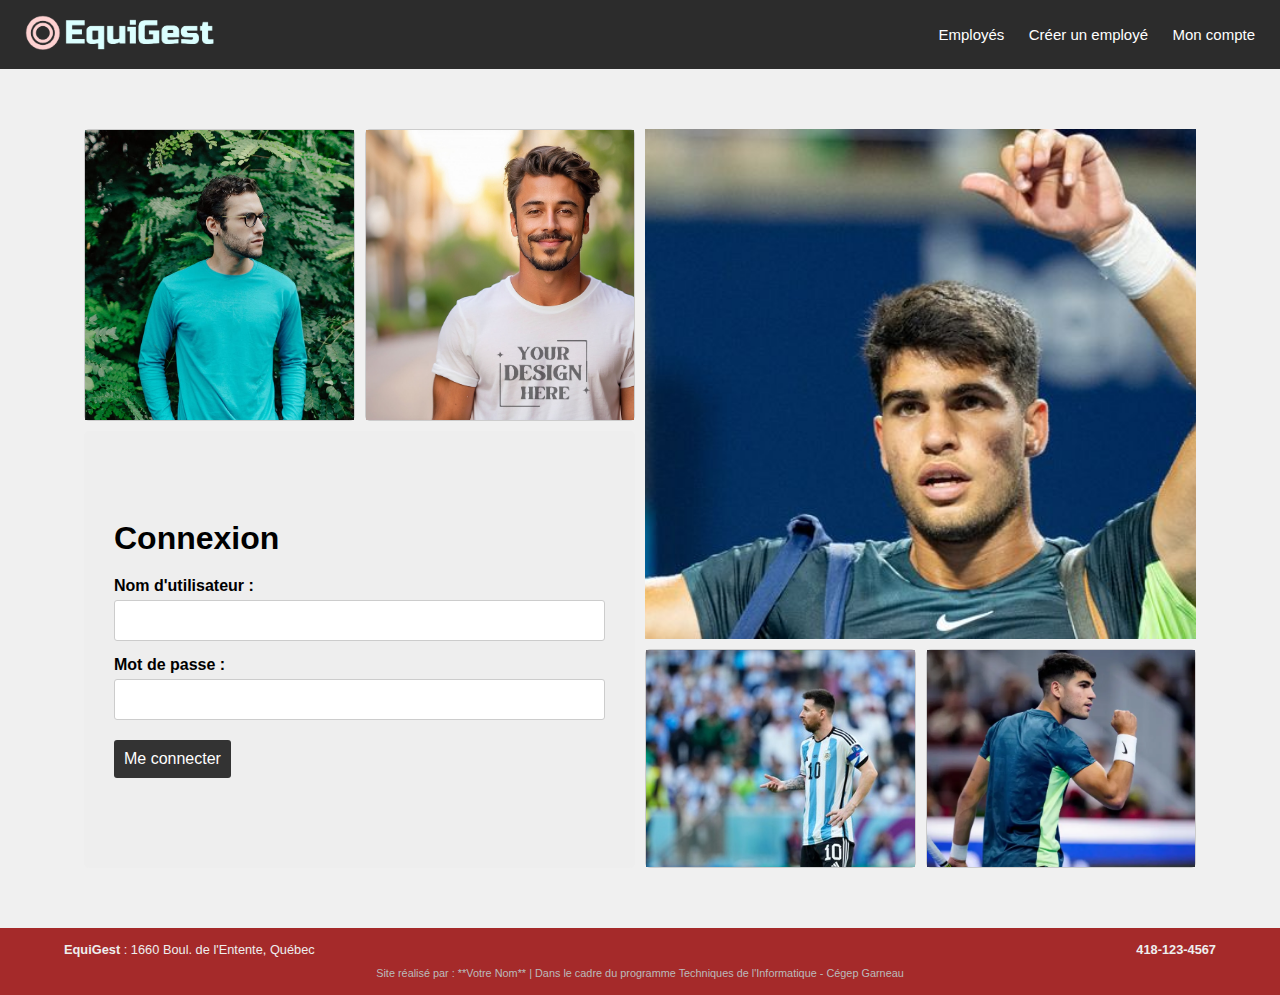
<file: index.html>
<!DOCTYPE html>
<html lang="fr">
<head>
    <meta charset="utf-8" />
    <meta name="viewport" content="width=device-width, initial-scale=1.0" />
    <title>Connexion - EquiGest</title>
    <link rel="stylesheet" href="css/normalize.css" />
    <link rel="stylesheet" href="css/style.css" />
</head>

<body>

    <header class="header">
        <div class="header-logo">
            <a href="index.html"> <img src="img/equigest-logo-pale.png" alt="Logo ÉquiGest"></a>
        </div>

        <nav class="header-nav">
            <a href="employe.html">Employés</a>
            <a href="creerunemploye.html">Créer un employé</a>
            <a href="moncompte.html">Mon compte</a>
        </nav>
    </header>

    <main class="main-content">
        <div class="container">
            <div class="grid-container">

                <div class="left-column">

                    <div class="small-images-left">
                        <div class="image-placeholder-small">
                            <img src="img/1.jpg" alt="Image 1">
                        </div>
                        <div class="image-placeholder-small">
                            <img src="img/2.jpg" alt="Image 2">
                        </div>
                    </div>

                    <div class="connexion-form-container">
                        <section class="connexion">
                            <h2>Connexion</h2>
                            <form action="#" method="POST">
                                <label for="utilisateur">Nom d'utilisateur :</label>
                                <input type="text" id="utilisateur" name="utilisateur" required />

                                <label for="motdepasse">Mot de passe :</label>
                                <input type="password" id="motdepasse" name="motdepasse" required />

                                <button type="submit" class="btn-connexion">Me connecter</button>
                            </form>
                        </section>
                    </div>
                </div>

                <div class="right-column">

                    <div class="image-placeholder-large">
                        <img src="img/5.jpg" alt="Image 5">
                    </div>

                    <div class="small-images-right">
                        <div class="image-placeholder-small">
                            <img src="img/3.jpg" alt="Image 3">
                        </div>
                        <div class="image-placeholder-small">
                            <img src="img/4.webp" alt="Image 4">
                        </div>
                    </div>

                </div>

            </div>
        </div>
    </main>

    <footer class="footer">
        <div class="footer-content-top">
            <p><strong>EquiGest</strong> : 1660 Boul. de l'Entente, Québec</p>
            <span class="phone-number">418-123-4567</span>
        </div>
        <div class="footer-content-bottom">
            <p>
                Site réalisé par : **Votre Nom** | Dans le cadre du programme
                Techniques de l'Informatique - Cégep Garneau
            </p>
        </div>
    </footer>

</body>
</html>
</file>
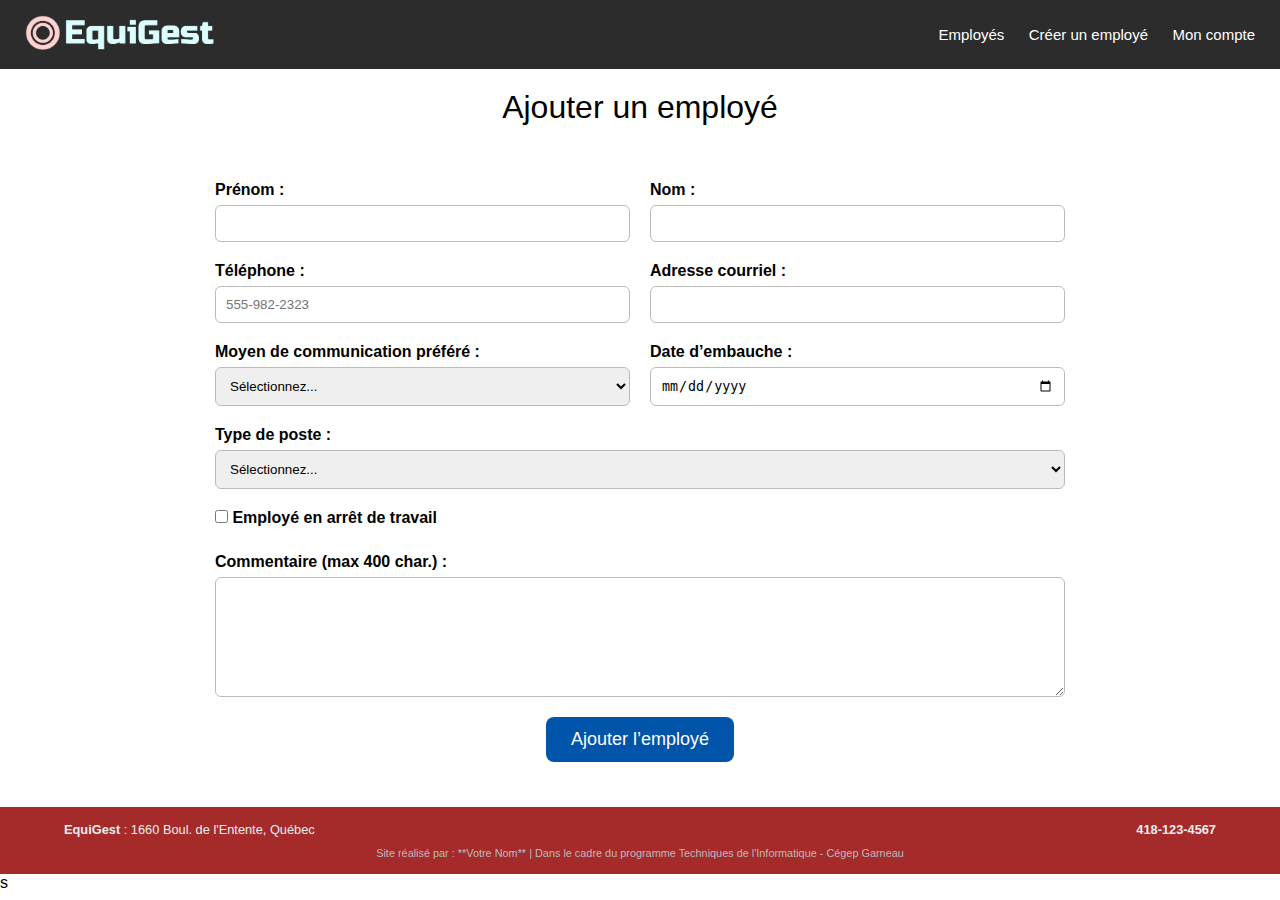
<file: creerunemploye.html>
<!DOCTYPE html>
<html lang="fr">
<head>
    <meta charset="UTF-8">
    <meta name="viewport" content="width=device-width, initial-scale=1.0">
    <title>Ajouter un employé</title>
    <link rel="stylesheet" href="css/style.css">
</head>

<body>
    <header class="header">
    <div class="header-logo">
       <a href="index.html"> <img src="img/equigest-logo-pale.png" alt="Logo ÉquiGest"></a>
  
    </div>

    <nav class="header-nav">
        <a href="employéé.html">Employés</a>
        <a href="creerunemploye.html">Créer un employé</a>
        <a href="moncompte.html">Mon compte</a>
    </nav>
</header>
<main class="container">

    <h1>Ajouter un employé</h1>

    <form class="formulaire" 
          action="https://nrichardgarneau.pythonanywhere.com/" 
          method="dialog">

        <!-- Prénom -->
        <div class="champ">
            <label for="prenom">Prénom :</label>
            <input type="text" id="prenom" name="prenom" required>
        </div>

        <!-- Nom -->
        <div class="champ">
            <label for="nom">Nom :</label>
            <input type="text" id="nom" name="nom" required>
        </div>

        <!-- Téléphone -->
        <div class="champ">
            <label for="telephone">Téléphone :</label>
            <input type="tel" id="telephone" name="telephone" placeholder="555-982-2323" required>
        </div>

        <!-- Courriel -->
        <div class="champ">
            <label for="email">Adresse courriel :</label>
            <input type="email" id="email" name="email" required>
        </div>

        <!-- Moyen de communication préféré -->
        <div class="champ">
            <label for="communication">Moyen de communication préféré :</label>
            <select id="communication" name="communication" required>
                <option value="">Sélectionnez...</option>
                <option>Téléphone</option>
                <option>Texto</option>
                <option>Courriel</option>
                <option>Poste</option>
            </select>
        </div>

        <!-- Date d’embauche -->
        <div class="champ">
            <label for="embauche">Date d’embauche :</label>
            <input type="date" id="embauche" name="embauche" required>
        </div>

        <!-- Type de poste -->
        <div class="champ large">
            <label for="poste">Type de poste :</label>
            <select id="poste" name="poste" required>
                <option value="">Sélectionnez...</option>
                <option>Direction</option>
                <option>Administration</option>
                <option>Marketing</option>
                <option>Ressources humaines</option>
                <option>Gestion de projet</option>
                <option>Vente</option>
                <option>Finance</option>
                <option>Manutention</option>
                <option>Informatique</option>
                <option>Design</option>
                <option>Ingénierie</option>
                <option>Journalier</option>
                <option>Junior</option>
            </select>
        </div>

        <!-- Arrêt de travail -->
        <div class="champ large">
            <label><input type="checkbox" name="arret"> Employé en arrêt de travail</label>
        </div>

        <!-- Commentaire -->
        <div class="champ large">
            <label for="commentaire">Commentaire (max 400 char.) :</label>
            <textarea id="commentaire" name="commentaire" maxlength="400"></textarea>
        </div>

        <!-- Bouton -->
        <div class="submit-container">
            <button type="submit" class="btn-submit">Ajouter l’employé</button>
        </div>

    </form>
    </main>
    </main>

    <footer class="footer">
      <div class="footer-content-top">
        <p><strong>EquiGest</strong> : 1660 Boul. de l'Entente, Québec</p>
        <span class="phone-number">418-123-4567</span>
      </div>
      <div class="footer-content-bottom">
        <p>
          Site réalisé par : **Votre Nom** | Dans le cadre du programme
          Techniques de l'Informatique - Cégep Garneau
        </p>
      </div>
    </footer>
</body>
</html>
s
</file>
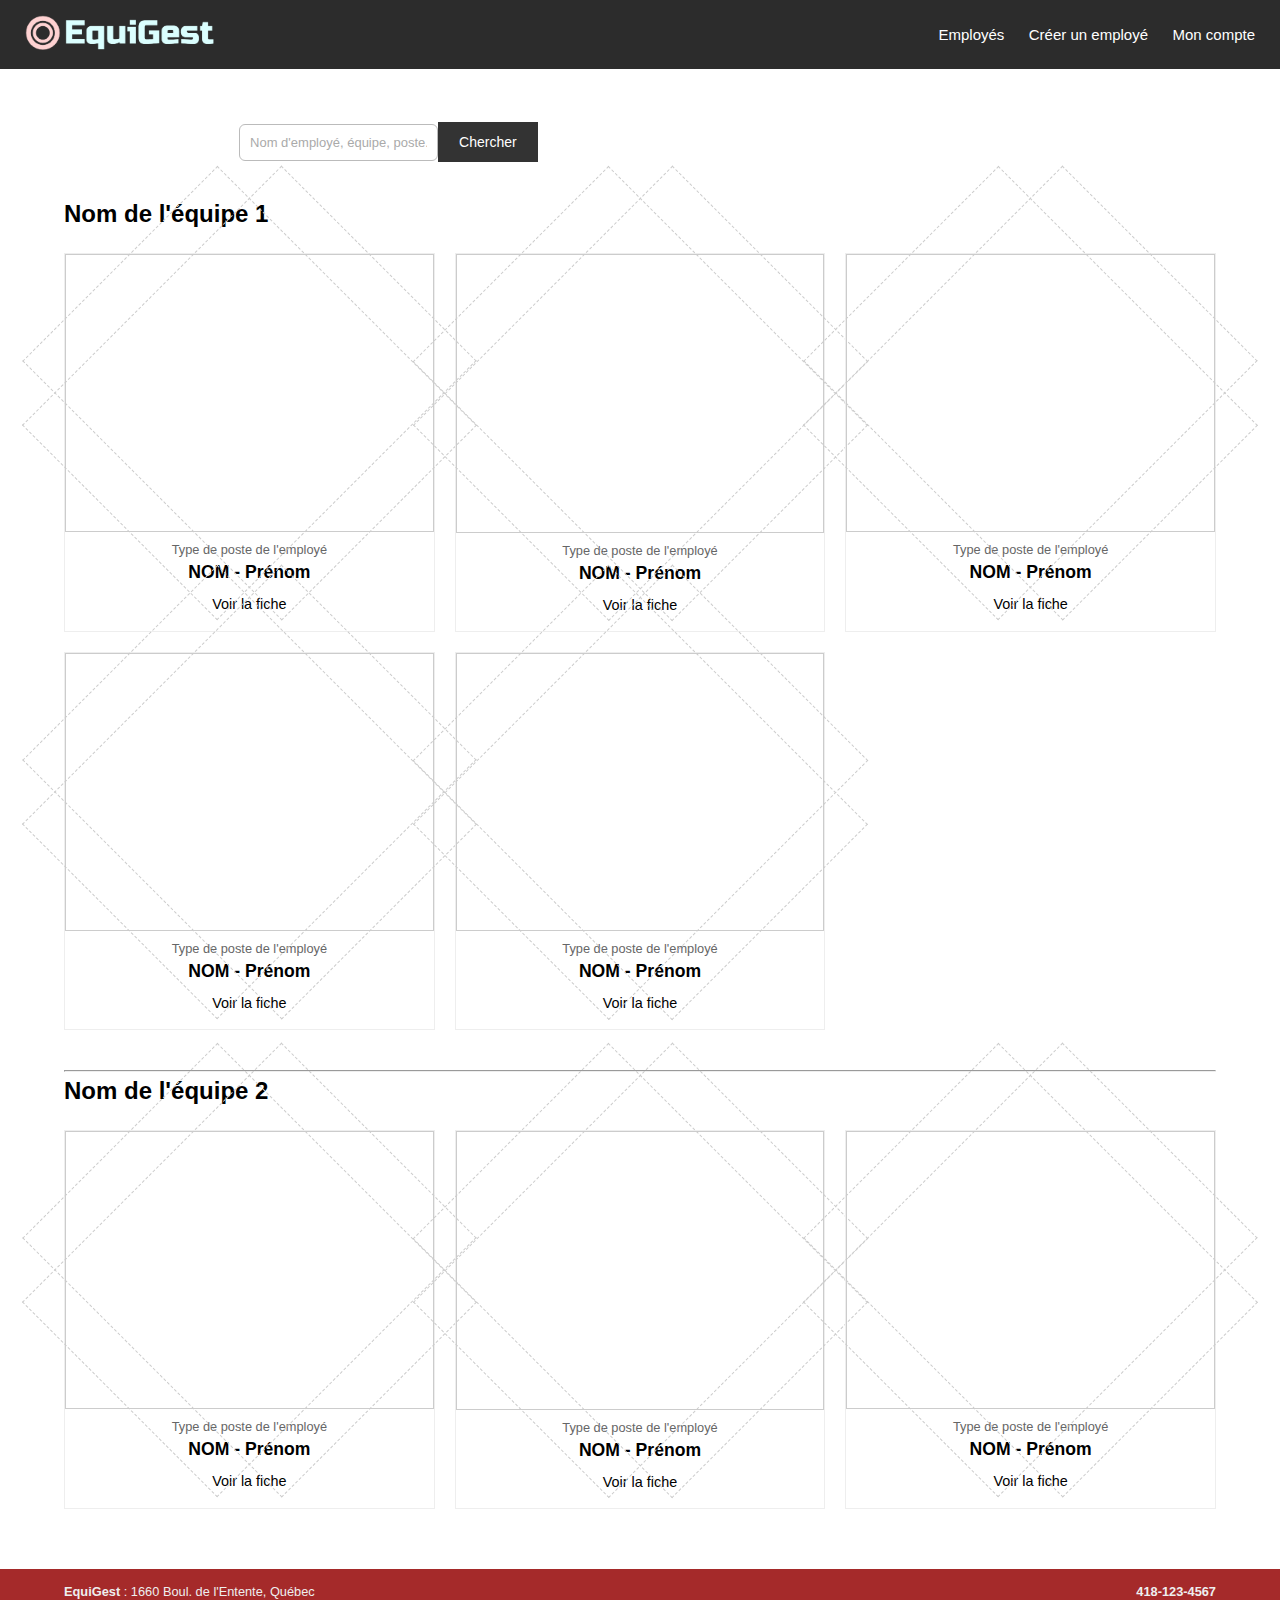
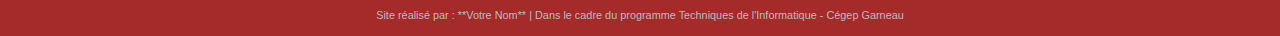
<file: employéé.html>
<!DOCTYPE html>
<html lang="fr">
  <head>
    <meta charset="UTF-8" />
    <meta name="viewport" content="width=device-width, initial-scale=1.0" />
    <title>Employés - EquiGest</title>
    <link rel="stylesheet" href="css/style.css" />
  </head>
  <body>
    <!-- HEADER -->
    <header class="header">
      <div class="header-logo">
        <a href="index.html">
          <img src="img/equigest-logo-pale.png" alt="Logo ÉquiGest"
        /></a>
      </div>

      <nav class="header-nav">
        <a href="employéé.html">Employés</a>
        <a href="creerunemploye.html">Créer un employé</a>
        <a href="moncompte.html">Mon compte</a>
      </nav>
    </header>

    <main class="container">
      <section class="employee-header">
        <h1 class="section-title">Employés</h1>
        <form class="search-form" action="/search-employees" method="GET">
          <input
            type="text"
            placeholder="Nom d'employé, équipe, poste..."
            aria-label="Recherche d'employés"
            class="search-input"
            name="query"
          />
          <button type="submit" class="search-button">Chercher</button>
        </form>
      </section>
      <section class="team-section">
        <h2>Nom de l'équipe 1</h2>
        <div class="team-cards">
          <div class="employee-card">
            <div class="photo-placeholder"></div>
            <p class="post-type">Type de poste de l'employé</p>
            <p class="name">NOM - Prénom</p>
            <a href="#" class="view-profile-btn">Voir la fiche</a>
          </div>

          <div class="employee-card">
            <div class="photo-placeholder"></div>
            <p class="post-type">Type de poste de l'employé</p>
            <p class="name">NOM - Prénom</p>
            <a href="#" class="view-profile-btn">Voir la fiche</a>
          </div>

          <div class="employee-card card-with-note">
            <div class="photo-placeholder"></div>
            <p class="post-type">Type de poste de l'employé</p>
            <p class="name">NOM - Prénom</p>
            <a href="#" class="view-profile-btn">Voir la fiche</a>
          </div>

          <div class="employee-card">
            <div class="photo-placeholder"></div>
            <p class="post-type">Type de poste de l'employé</p>
            <p class="name">NOM - Prénom</p>
            <a href="#" class="view-profile-btn">Voir la fiche</a>
          </div>

          <div class="employee-card">
            <div class="photo-placeholder"></div>
            <p class="post-type">Type de poste de l'employé</p>
            <p class="name">NOM - Prénom</p>
            <a href="#" class="view-profile-btn">Voir la fiche</a>
          </div>

          <div class="employee-card invisible-card"></div>
        </div>
      </section>

      <hr />

      <section class="team-section">
        <h2>Nom de l'équipe 2</h2>
        <div class="team-cards">
          <div class="employee-card">
            <div class="photo-placeholder"></div>
            <p class="post-type">Type de poste de l'employé</p>
            <p class="name">NOM - Prénom</p>
            <a href="#" class="view-profile-btn">Voir la fiche</a>
          </div>

          <div class="employee-card">
            <div class="photo-placeholder"></div>
            <p class="post-type">Type de poste de l'employé</p>
            <p class="name">NOM - Prénom</p>
            <a href="#" class="view-profile-btn">Voir la fiche</a>
          </div>

          <div class="employee-card">
            <div class="photo-placeholder"></div>
            <p class="post-type">Type de poste de l'employé</p>
            <p class="name">NOM - Prénom</p>
            <a href="#" class="view-profile-btn">Voir la fiche</a>
          </div>
        </div>
      </section>
    </main>

    <footer class="footer">
      <div class="footer-content-top">
        <p><strong>EquiGest</strong> : 1660 Boul. de l'Entente, Québec</p>
        <span class="phone-number">418-123-4567</span>
      </div>
      <div class="footer-content-bottom">
        <p>
          Site réalisé par : **Votre Nom** | Dans le cadre du programme
          Techniques de l'Informatique - Cégep Garneau
        </p>
      </div>
    </footer>
  </body>
</html>
</file>
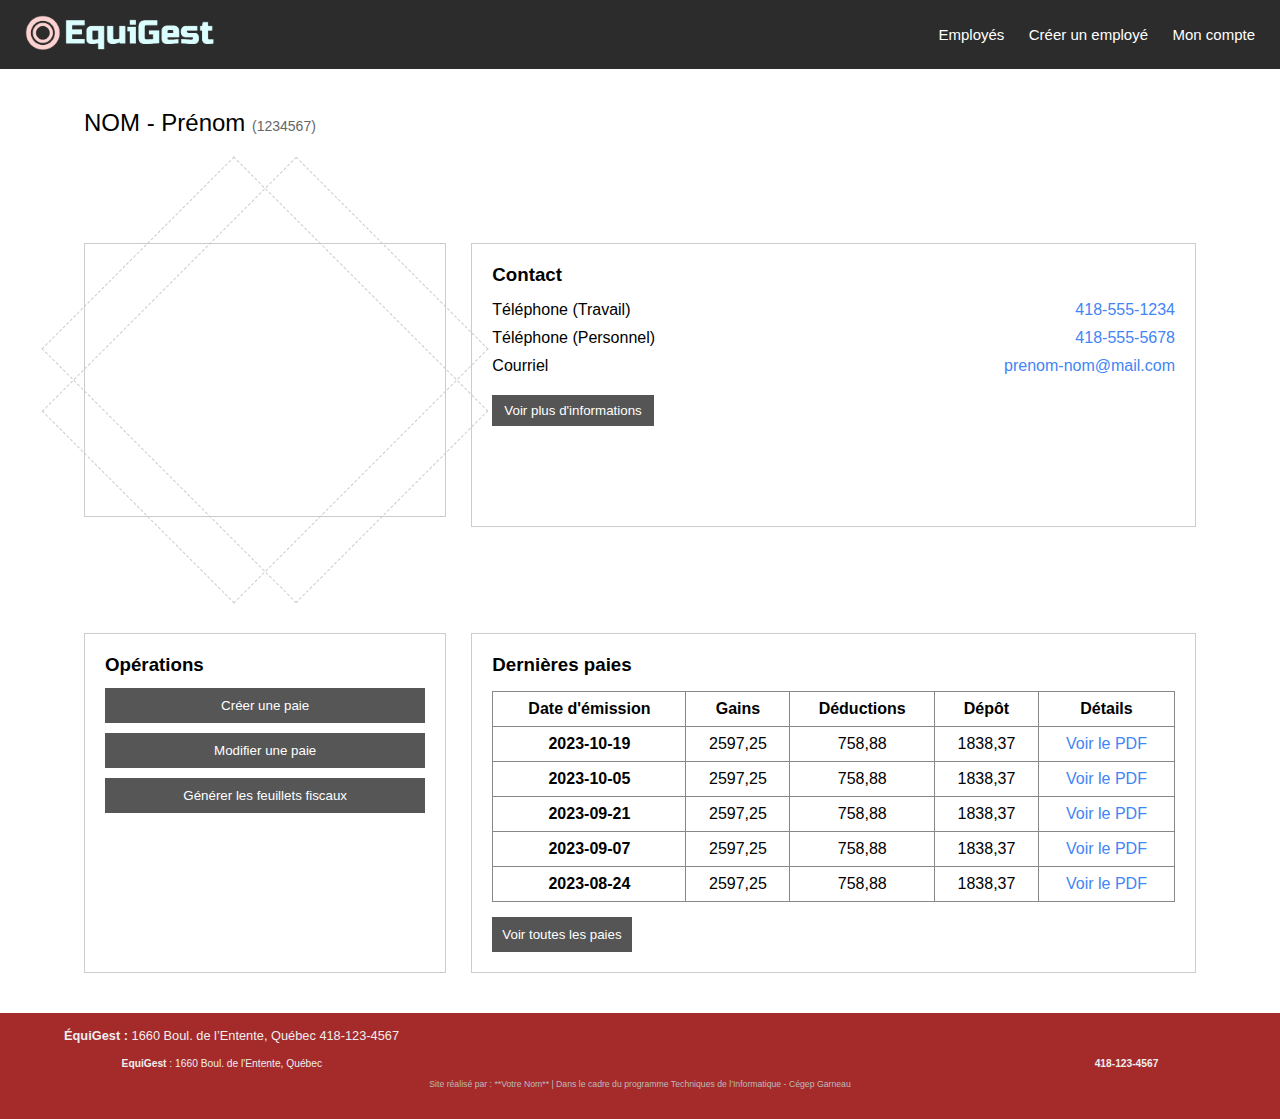
<file: moncompte.html>
<!DOCTYPE html>
<html lang="fr">
<head>
    <meta charset="UTF-8">
    <meta name="viewport" content="width=device-width, initial-scale=1.0">
    <title>Fiche Employé - ÉquiGest</title>
    <link rel="stylesheet" href="css/style.css">
</head>

<body>

<!-- HEADER -->
<!-- HEADER -->
<header class="header">
    <div class="header-logo">
       <a href="index.html"> <img src="img/equigest-logo-pale.png" alt="Logo ÉquiGest"></a>
  
    </div>

    <nav class="header-nav">
        <a href="employéé.html">Employés</a>
        <a href="creerunemploye.html">Créer un employé</a>
        <a href="moncompte.html">Mon compte</a>
    </nav>
</header>
<main class="container">

<!-- NOM -->
<section class="employee-name">
    <h2>NOM - Prénom <span class="emp-id">(1234567)</span></h2>
</section>


<!-- INFORMATIONS -->
<section class="section-title">Informations</section>

<section class="info-grid">

    <!-- PHOTO -->
    <div class="photo-placeholder"></div>

    <!-- CONTACT -->
    <div class="contact-box">
        <h3>Contact</h3>

        <div class="contact-row">
            <span>Téléphone (Travail)</span>
            <a href="#">418-555-1234</a>
        </div>

        <div class="contact-row">
            <span>Téléphone (Personnel)</span>
            <a href="#">418-555-5678</a>
        </div>

        <div class="contact-row">
            <span>Courriel</span>
            <a href="#">prenom-nom@mail.com</a>
        </div>

        <button class="btn-info">Voir plus d'informations</button>
    </div>

</section>


<!-- GESTION DES PAIEMENTS -->
<section class="section-title">Gestion des paies</section>

<section class="pay-grid">

    <!-- OPERATIONS -->
    <div class="operations-box">
        <h3>Opérations</h3>
        <button>Créer une paie</button>
        <button>Modifier une paie</button>
        <button>Générer les feuillets fiscaux</button>
    </div>

    <!-- TABLEAU DES PAIEMENTS -->
    <div class="pay-table-box">
        <h3>Dernières paies</h3>

        <table>
            <thead>
                <tr>
                    <th>Date d'émission</th>
                    <th>Gains</th>
                    <th>Déductions</th>
                    <th>Dépôt</th>
                    <th>Détails</th>
                </tr>
            </thead>

            <tbody>
                <tr>
                    <td><strong>2023-10-19</strong></td><td>2597,25</td><td>758,88</td><td>1838,37</td><td><a href="#">Voir le PDF</a></td>
                </tr>
                <tr>
                    <td><strong>2023-10-05</strong></td><td>2597,25</td><td>758,88</td><td>1838,37</td><td><a href="#">Voir le PDF</a></td>
                </tr>
                <tr>
                    <td><strong>2023-09-21</strong></td><td>2597,25</td><td>758,88</td><td>1838,37</td><td><a href="#">Voir le PDF</a></td>
                </tr>
                <tr>
                    <td><strong>2023-09-07</strong></td><td>2597,25</td><td>758,88</td><td>1838,37</td><td><a href="#">Voir le PDF</a></td>
                </tr>
                <tr>
                    <td><strong>2023-08-24</strong></td><td>2597,25</td><td>758,88</td><td>1838,37</td><td><a href="#">Voir le PDF</a></td>
                </tr>
            </tbody>
        </table>

        <button class="btn-all">Voir toutes les paies</button>

    </div>
</section>
</main>

<!-- FOOTER -->
<footer class="footer">
    <span class="footer-left">
        <strong>ÉquiGest :</strong> 1660 Boul. de l’Entente, Québec
    </span>

    <span class="footer-right">
        418-123-4567
    </span>
    <footer class="footer">
      <div class="footer-content-top">
        <p><strong>EquiGest</strong> : 1660 Boul. de l'Entente, Québec</p>
        <span class="phone-number">418-123-4567</span>
      </div>
      <div class="footer-content-bottom">
        <p>
          Site réalisé par : **Votre Nom** | Dans le cadre du programme
          Techniques de l'Informatique - Cégep Garneau
        </p>
      </div>
    </footer>

</body>
</html>
</file>
<file: css/style.css>
/* ========================================================= */
/* 1. RESET DE BASE */
/* ========================================================= */
* {
    box-sizing: border-box;
    margin: 0;
    padding: 0;
}

body {
    font-family: Arial, sans-serif;
}

.container {
    width: 90%;
    max-width: 1200px;
    margin: 0 auto;
    flex-grow: 1;
    padding: 20px 0;
}

/* ========================================================= */
/* 2. PAGE D’ACCUEIL  */
/* ========================================================= */

.grid-container {
    display: grid;
    grid-template-columns: 1fr 1fr;

    gap: 10px;
}

/* ---- Colonne gauche ---- */
.left-column {
    display: grid;
    grid-template-rows: 40% 60%;
    gap: 10px;
}

.small-images-left {
    display: flex;
    gap: 10px;
}

.small-images-left .image-placeholder-small {
    flex: 1;
    background-color: lightblue;
    border-radius: 5px;
    border: 1px solid #ccc;
}

/* Formulaire connexion */
.connexion-form-container {
    display: flex;
    flex-direction: column;
    justify-content: center;
    background-color: #eee;
    padding: 30px;
    border-radius: 5px;
}

.connexion h2 {
    font-size: 2em;
    margin-bottom: 20px;
}

.connexion label {
    display: block;
    margin-top: 15px;
    margin-bottom: 5px;
}

.connexion input {
    width: 100%;
    padding: 10px;
    border: 1px solid #ccc;
    border-radius: 3px;
}

.btn-connexion {
    background-color: #333;
    color: white;
    padding: 10px;
    border: none;
    cursor: pointer;
    margin-top: 20px;
    border-radius: 3px;
}

.btn-connexion:hover {
    background-color: #555;
}

/* ---- Colonne droite ---- */
.right-column {
    display: grid;
    grid-template-rows: 70% 30%;
    gap: 10px;
}

.image-placeholder-large {
    width: 100%;

    border-radius: 5px;
}

.small-images-right {
    display: flex;
    gap: 10px;
}

.small-images-right .image-placeholder-small {
    flex: 1;

    border-radius: 5px;
    border: 1px solid #ccc;
}
.image-placeholder-small img,
.image-placeholder-large img {
    width: 100%;
    height: 100%;
    object-fit: cover;
    display: block;
}


/* ========================================================= */
/* 3. HEADER GLOBAL */
/* ========================================================= */

header {
    display: flex;
    justify-content: space-between;
    align-items: center;
    background: #2c2c2c;
    padding: 15px 25px;
    color: white;
}

.header-logo {
    display: flex;
    align-items: center;
    gap: 10px;
}

.header-logo img {
    height: 35px;
}

.logo-text {
    font-size: 22px;
    font-weight: bold;
}

.header-nav a {
    color: white;
    margin-left: 20px;
    text-decoration: none;
    font-size: 15px;
}

/* Recherche dans le header */
.search-bar {
    display: flex;
    align-items: flex-end;
}

.search-bar input {
    padding: 5px 10px;
    border: 1px solid #ccc;
    margin-right: 5px;
    width: 250px;
    font-size: 0.9em;
}

.search-bar button {
    background-color: var(--color-primary);
    color: var(--color-text-light);
    border: none;
    padding: 5px 15px;
    cursor: pointer;
    font-size: 0.9em;
    text-transform: uppercase;
}

/* ========================================================= */
/* 4. PAGE EMPLOYÉS (LISTE DES CARTES) */
/* ========================================================= */

h1 {
    font-size: 2em;
    font-weight: normal;
    margin-bottom: 30px;
}

.team-section {
    margin-bottom: 40px;
}

.team-section h2 {
    font-size: 1.5em;
    font-weight: bold;
    margin-bottom: 20px;
    padding: 5px 0;
    border-bottom: 3px solid var(--color-primary);
    display: inline-block;
}

.team-cards {
    display: grid;
    grid-template-columns: repeat(3, 1fr);
    gap: 20px;
}

.employee-card {
    border: 1px solid #eee;
    text-align: center;
    padding-bottom: 15px;
    position: relative;
}

.invisible-card {
    border: none;
    padding: 0;
}

.photo-placeholder {
    width: 100%;
    padding-top: 75%;
    background-color: var(--color-bg-light);
    border: 1px solid #ccc;
    position: relative;
    margin-bottom: 10px;
}

.photo-placeholder::before,
.photo-placeholder::after {
    content: '';
    position: absolute;
    top: 0; left: 0; right: 0; bottom: 0;
    border: 1px dashed #ccc;
}

.photo-placeholder::before { transform: rotate(45deg); }
.photo-placeholder::after { transform: rotate(-45deg); }

.post-type {
    font-size: 0.8em;
    color: #666;
    margin-bottom: 5px;
}

.name {
    font-size: 1.1em;
    font-weight: bold;
    margin-bottom: 10px;
}

.view-profile-btn {
    text-decoration: none;
    color: var(--color-link);
    font-size: 0.9em;
    border: 1px solid var(--color-link);
    padding: 3px 10px;
    display: inline-block;
}

/* ========================================================= */
/* 5. FOOTER GLOBAL */
/* ========================================================= */

.footer {
    background-color: brown;
    color: #eee;
    padding: 15px 5%;
    font-size: 0.8em;
}

.footer-content-top {
    display: flex;
    justify-content: space-between;
    align-items: center;
    border-bottom: 1px solid var(--color-primary);
    padding-bottom: 5px;
    margin-bottom: 5px;
}

.phone-number {
    font-weight: bold;
}

.footer-content-bottom {
    text-align: center;
    font-size: 0.85em;
    color: #bbb;
}

/* ========================================================= */
/* 6. PAGE FICHE EMPLOYÉ (DÉTAILS) */
/* ========================================================= */

/* Titres */
.section-title {
    color: white;
    padding: 10px 20px;
    margin: 15px 0 10px 0;
    font-size: 18px;
    font-weight: bold;
}

/* Nom */
.employee-name {
    padding: 20px;
}

.employee-name h2 {
    font-size: 24px;
    font-weight: normal;
}

.emp-id {
    color: #666;
    font-size: 14px;
}

/* Grilles */
.info-grid,
.pay-grid {
    display: grid;
    grid-template-columns: 1fr 2fr;
    gap: 25px;
    padding: 20px;
}

/* Photo */
.info-photo {
    height: 260px;
    border: 2px solid #ccc;
    background: repeating-linear-gradient(
        45deg, #ddd, #ddd 10px, #eee 10px, #eee 20px
    );
}

/* Contact */
.contact-box {
    background: white;
    border: 1px solid #ccc;
    padding: 20px;
}

.contact-box h3 {
    margin-bottom: 15px;
}

.contact-row {
    display: flex;
    justify-content: space-between;
    margin-bottom: 10px;
}

.contact-row a {
    color: #4285f4;
    text-decoration: none;
}

.btn-info {
    margin-top: 10px;
    background: #555;
    color: white;
    border: none;
    padding: 8px 12px;
    cursor: pointer;
}

/* Paiements */
.operations-box {
    background: white;
    border: 1px solid #ccc;
    padding: 20px;
}

.operations-box h3 {
    margin-bottom: 12px;
}

.operations-box button {
    width: 100%;
    padding: 10px;
    margin-bottom: 10px;
    background: #565656;
    border: none;
    color: white;
    cursor: pointer;
}

.pay-table-box {
    background: white;
    border: 1px solid #ccc;
    padding: 20px;
}

.pay-table-box h3 {
    margin-bottom: 15px;
}

/* Table */
table {
    width: 100%;
    border-collapse: collapse;
    margin-bottom: 15px;
}

table th,
table td {
    border: 1px solid #888;
    padding: 8px;
    text-align: center;
}

table a {
    color: #4285f4;
    text-decoration: none;
}

.btn-all {
    background: #555;
    color: white;
    padding: 10px;
    border: none;
    cursor: pointer;
}

/* ========================================================= */
/* 7. PAGE "AJOUT EMPLOYÉ" — FORMULAIRE */
/* ========================================================= */

h1 {
    text-align: center;
    margin-bottom: 30px;
}

.formulaire {
    background: white;
    padding: 25px;
    max-width: 900px;
    margin: auto;
    border-radius: 10px;

    display: grid;
    gap: 20px;
    grid-template-columns: 1fr 1fr;
}

/* Champs */
.champ {
    display: flex;
    flex-direction: column;
}

.champ.large {
    grid-column: span 2;
}

label {
    margin-bottom: 6px;
    font-weight: bold;
}

input,
select,
textarea {
    padding: 10px;
    border: 1px solid #bbb;
    border-radius: 6px;
}

textarea {
    resize: vertical;
    min-height: 120px;
}

/* Bouton */
.submit-container {
    grid-column: span 2;
    text-align: center;
}

.btn-submit {
    padding: 12px 25px;
    background-color: #0055aa;
    color: white;
    border: none;
    border-radius: 8px;
    font-size: 18px;
    cursor: pointer;
    transition: 0.3s;
}

.btn-submit:hover {
    background-color: #003f7d;
}

/* ========================================================= */
/* 8. BARRE DE RECHERCHE PAGE EMPLOYÉS */
/* ========================================================= */

.employee-header {
    display: flex;
    align-items: center;
    gap: 30px;
    padding: 20px;
    background-color: white;
}

.search-form {
    display: flex;
    align-items: center;
    flex-grow: 1;
}

.search-input::placeholder {
    font-size: 13px;
    color: #aaaaaa;
}

.search-button {
    background-color: #333333;
    color: white;
    border: 1px solid #333333;
    padding: 10px 20px;
    font-size: 14px;
    cursor: pointer;
    height: 40px;
    border-radius: 0;
    line-height: 1;
    display: flex;
    align-items: center;
    justify-content: center;
}
</file>
